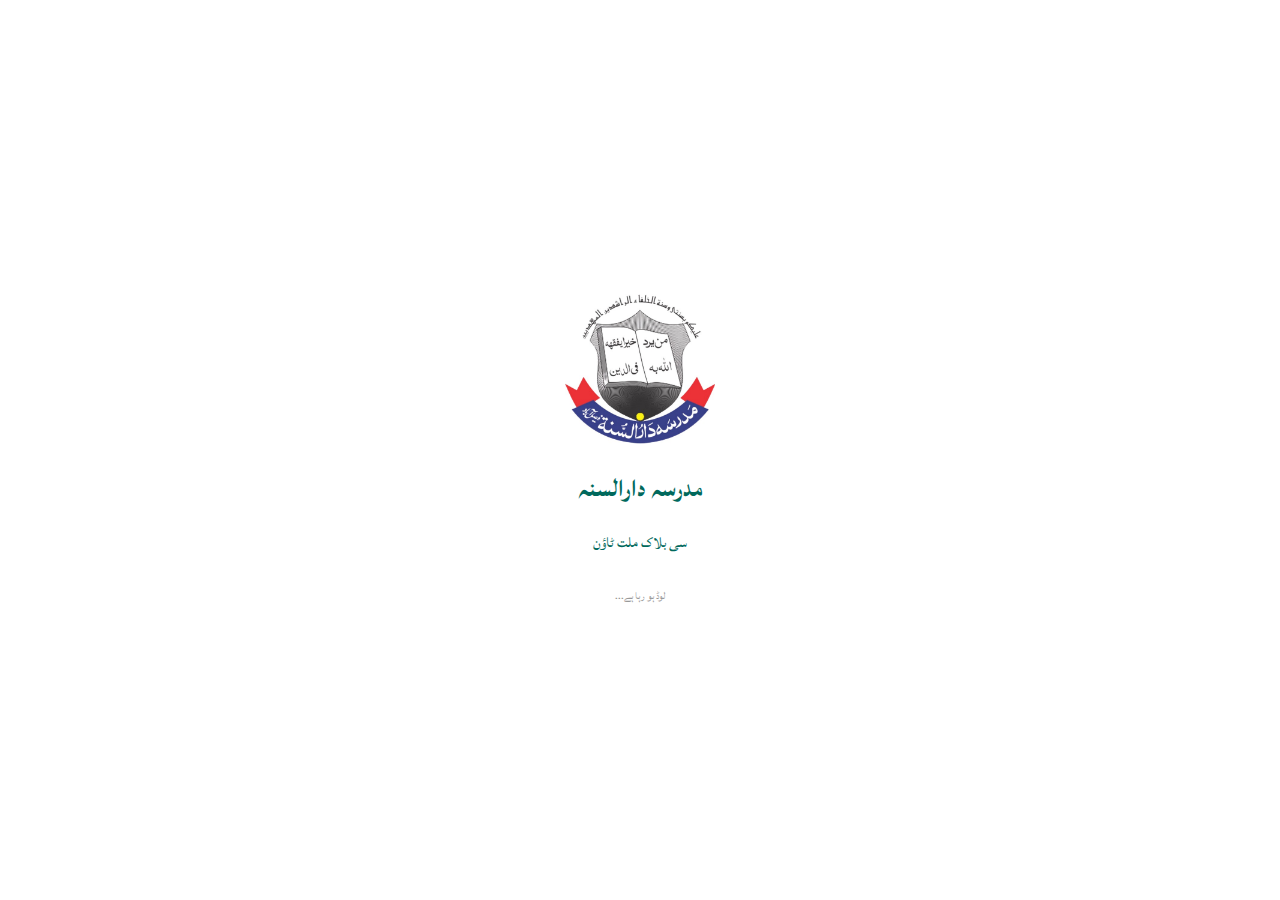
<file: Index.html>
<!DOCTYPE html>
<html lang="ur" dir="rtl">
<head>
    <meta charset="UTF-8">
    <meta name="viewport" content="width=device-width, initial-scale=1.0, maximum-scale=1.0, user-scalable=yes">
    <title>مدرسہ دارالسنہ - ایڈمن</title>
    
    <!-- یہ 3 نئی لائنیں شامل کریں -->
    <link rel="manifest" href="manifest.json">
    <link rel="icon" type="image/jpeg" href="images/Logo.jpg">
    <link rel="apple-touch-icon" href="images/Logo.jpg">
    <link href="https://fonts.googleapis.com/css2?family=Lateef&family=Noto+Nastaliq+Urdu:wght@500;700&display=swap" rel="stylesheet">
    <link rel="stylesheet" href="style.css">
    
    <style>
        /* نوٹیفکیشن بیج کے لیے اسٹائل */
        .badge {
            background: #d32f2f;
            color: white;
            border-radius: 50%;
            padding: 2px 8px;
            font-size: 0.8rem;
            margin-right: 10px;
            display: none; /* جب ڈیٹا نہ ہو تو چھپا رہے گا */
        }
        .hidden { display: none !important; }
    </style>
</head>
<body>

    <div id="splash">
        <img src="images/Logo.jpg" id="splash-logo" alt="Madrasa Logo">
        <div class="splash-text">
            مدرسہ دارالسنہ<br>
            <span style="font-size: 1.2rem; font-weight: normal;">سی بلاک ملت ٹاؤن</span>
        </div>
        <small style="color:#999; margin-top:20px;">لوڈ ہو رہا ہے...</small>
    </div>

    <div id="app-header" class="hidden">
        <img src="images/Logo.jpg" class="madrasa-logo" alt="Logo">
        <div style="text-align:right;">
            <h1 class="header-main">مدرسہ دارالسنہ</h1>
            <h2 class="header-sub">سی بلاک ملت ٹاؤن فیصل آباد</h2>
        </div>
    </div>

    <div id="login-view" style="display:none;">
        <div class="card">
            <h2 style="color:var(--primary); margin-top:0; text-align:center;">ایڈمن لاگ ان</h2>
            <div style="margin-bottom:15px;">
                <input type="text" id="adminUser" placeholder="یوزر نیم (D)" style="width:100%; padding:10px; border-radius:8px; border:1px solid #ccc;">
            </div>
            <div style="margin-bottom:15px;">
                <input type="password" id="adminPass" placeholder="پاس ورڈ (1)" style="width:100%; padding:10px; border-radius:8px; border:1px solid #ccc;">
            </div>
            <button class="menu-btn btn-confirmed" onclick="loginAdmin()" style="width:100%; cursor:pointer;">داخل کریں</button>
        </div>
    </div>

    <div id="dashboard-view" style="display:none;">
        
        <div id="menu-view">
            <button class="menu-btn btn-pending" onclick="openPage('pending', 'زير التواء', this)">
                1. زير التواء <span id="pending-badge" class="badge">0</span>
            </button>
            <button class="menu-btn btn-confirmed" onclick="openPage('confirmed', 'کنفرم شدہ', this)">
                2. کنفرم شدہ
            </button>
            <button class="menu-btn btn-animals" onclick="openPage('animals', 'جانور', this)">
                3. جانور
            </button>
            <button class="menu-btn btn-finance" onclick="openPage('finance', 'مالیات', this)">
                4. مالیات
            </button>
            <button class="menu-btn btn-payments" onclick="openPage('payments', 'بقایا رقم', this)">
                5. بقایا رقم
            </button>
            <button class="menu-btn btn-history" onclick="openPage('history', 'منسوخ شدہ', this)">
                6. منسوخ شدہ
            </button>
            <button class="menu-btn" style="background: linear-gradient(135deg, #455A64, #263238);" onclick="openPage('settings', 'سیٹنگز / بیک اپ', this)">
                7. ڈیٹا بیک اپ
            </button>
        </div>

        <div id="content-detail-view" style="display:none; padding:10px;">
            <h3 id="page-title" style="text-align:center; color:var(--primary); border-bottom:1px solid #eee; padding-bottom:10px;">عنوان</h3>
            <div id="page-content"></div>
        </div>

    </div>

    <div id="receipt-print-area" style="display:none; width:350px; background:white; padding:20px; border:2px solid #00695c;">
        <div style="text-align:center; border-bottom:2px solid #00695c; padding-bottom:10px; margin-bottom:10px;">
            <h2 style="margin:0; color: #00695c; font-size:1.4rem;">مدرسہ دارالسنہ</h2>
            <p style="margin:5px 0;">سی بلاک ملت ٹاؤن - قربانی رسید</p>
        </div>
        <div style="line-height:1.8;">
            <p><strong>نام:</strong> <span id="rec-name"></span></p>
            <p><strong>فون:</strong> <span id="rec-phone"></span></p>
            <p><strong>جانور:</strong> <span id="rec-animal"></span></p>
            <p><strong>حصہ نمبر:</strong> <span id="rec-share-no"></span></p>
            <p><strong>وقت:</strong> <span id="rec-time"></span></p>
            <hr>
            <p><strong>کل بل:</strong> <span id="rec-total"></span> Rs</p>
            <p><strong>ادا شدہ:</strong> <span id="rec-paid"></span> Rs</p>
            <p style="color:red; font-weight:bold;"><strong>بقایا:</strong> <span id="rec-due"></span> Rs</p>
        </div>
        <div style="text-align:center; margin-top:20px; font-style:italic; color:#00695c;">
            اللہ تعالیٰ قبول فرمائے
        </div>
    </div>

    <div class="footer hidden" id="main-footer">
        <button class="footer-btn" onclick="goBack()" id="back-btn" style="display:none; width:100%; padding:10px; background:var(--primary); color:white; border:none; border-radius:5px;">← واپس مینو پر جائیں</button>
        <div class="dev-credit" style="text-align:center; padding:10px; font-size:0.8rem; color:#666;">Design & Dev: Usman Yusuf</div>
    </div>

    <script src="https://html2canvas.hertzen.com/dist/html2canvas.min.js"></script>
    <script src="script.js"></script>

</body>
</html>
</file>
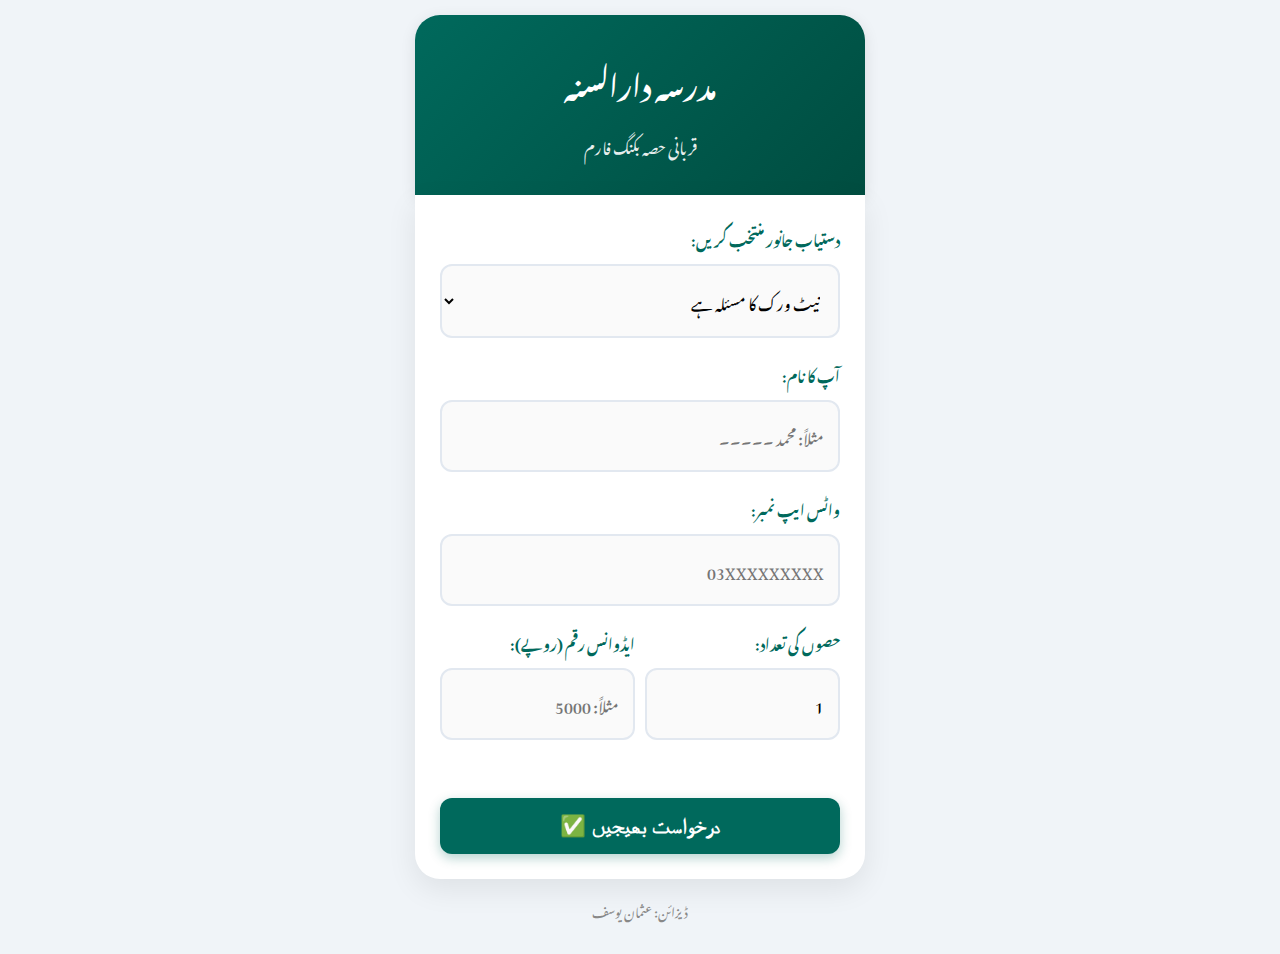
<file: booking.html>
<!DOCTYPE html>
<html lang="ur" dir="rtl">
<head>
    <meta charset="UTF-8">
    <meta name="viewport" content="width=device-width, initial-scale=1.0">
    <title>بکنگ فارم - مدرسہ دارالسنہ</title>
    <link href="https://fonts.googleapis.com/css2?family=Noto+Nastaliq+Urdu&display=swap" rel="stylesheet">
    <style>
        :root { 
            --primary: #00695c; 
            --accent: #ff9800; 
            --bg: #f0f4f8; 
            --text: #333;
        }
        body { 
            font-family: 'Noto Nastaliq Urdu', serif; 
            background-color: var(--bg); 
            margin: 0; padding: 15px; direction: rtl; 
        }
        .container { max-width: 450px; margin: auto; }
        
        /* ہیڈر ڈیزائن */
        .header { 
            background: linear-gradient(135deg, var(--primary), #004d40); 
            color: white; padding: 30px 15px; 
            border-radius: 25px 25px 0 0; text-align: center;
            box-shadow: 0 4px 15px rgba(0,0,0,0.1);
        }
        
        /* کارڈ ڈیزائن */
        .card { 
            background: white; padding: 25px; 
            border-radius: 0 0 25px 25px; 
            box-shadow: 0 10px 30px rgba(0,0,0,0.08); 
        }

        .input-group { margin-bottom: 18px; }
        
        label { 
            display: block; margin-bottom: 8px; 
            color: var(--primary); font-weight: bold; font-size: 0.9rem; 
        }
        
        input, select { 
            width: 100%; padding: 14px; 
            border: 2px solid #e2e8f0; border-radius: 12px; 
            font-size: 1rem; transition: all 0.3s ease;
            box-sizing: border-box; background: #fafafa;
            font-family: inherit;
        }
        
        input:focus, select:focus { 
            border-color: var(--primary); outline: none; 
            background: white; box-shadow: 0 0 0 4px rgba(0,105,92,0.1); 
        }

        /* حساب کتاب کا خوبصورت ڈبہ */
        #priceDisplay { margin-top: 20px; }
        .price-box { 
            background: #f0fdf4; border: 2px dashed #16a34a; 
            padding: 15px; border-radius: 15px;
            text-align: center; animation: fadeIn 0.4s ease;
        }

        .btn-submit { 
            background: var(--primary); color: white; border: none; 
            width: 100%; padding: 16px; border-radius: 12px; 
            font-size: 1.3rem; font-weight: bold; cursor: pointer;
            box-shadow: 0 4px 12px rgba(0,105,92,0.3); transition: 0.3s;
            margin-top: 20px;
        }

        .btn-submit:hover { background: #004d40; transform: translateY(-2px); }
        .btn-submit:disabled { background: #ccc; box-shadow: none; }

        .status-msg { 
            display: none; margin-top: 20px; padding: 20px; 
            border-radius: 15px; text-align: center; font-weight: bold; 
        }
        .success { background: #dcfce7; color: #166534; border: 1px solid #bbf7d0; display: block; }

        @keyframes fadeIn { from { opacity: 0; transform: translateY(5px); } to { opacity: 1; transform: translateY(0); } }
    </style>
</head>
<body>

<div class="container">
    <div class="header">
        <h2 style="margin:0; font-size: 1.8rem;">مدرسہ دارالسنہ</h2>
        <p style="margin:8px 0 0 0; font-size:1rem; opacity: 0.9;">قربانی حصہ بکنگ فارم</p>
    </div>

    <div class="card">
        <div id="booking-form-ui">
            
            <div class="input-group">
                <label>دستیاب جانور منتخب کریں:</label>
                <select id="animalSelect" onchange="calculateTotal()">
                    <option value="" data-price="0">جانور لوڈ ہو رہے ہیں...</option>
                </select>
            </div>

            <div class="input-group">
                <label>آپ کا نام:</label>
                <input type="text" id="custName" placeholder="مثلاً: محمد ۔۔۔۔۔">
            </div>

            <div class="input-group">
                <label>واٹس ایپ نمبر:</label>
                <input type="number" id="custPhone" placeholder="03XXXXXXXXX">
            </div>

            <div style="display: grid; grid-template-columns: 1fr 1fr; gap: 10px;">
                <div class="input-group">
                    <label>حصوں کی تعداد:</label>
                    <input type="number" id="custShares" value="1" min="1" oninput="calculateTotal()">
                </div>
                <div class="input-group">
                    <label>ایڈوانس رقم (روپے):</label>
                    <input type="number" id="custAdvance" placeholder="مثلاً: 5000" oninput="calculateTotal()">
                </div>
            </div>

            <div id="priceDisplay"></div>

            <button class="btn-submit" id="submitBtn" onclick="submitForm()">درخواست بھیجیں ✅</button>
        </div>

        <div id="successMsg" class="status-msg">
            ماشاءاللہ! آپ کی درخواست موصول ہو گئی ہے۔ انتظامیہ جلد آپ سے رابطہ کرے گی۔
            مزید معلومات کے لیے دفتر سے رجوع کریں۔
            جزاکم اللہ خیرا
        </div>
    </div>
    <p style="text-align:center; font-size:0.8rem; color:#888; margin-top:15px;">ڈیزائن: عثمان یوسف</p>
</div>

<script>
    const DB_URL = "https://darusunnah581-default-rtdb.firebaseio.com/";

    // 1. جانوروں کی لسٹ منگوانا
    async function fetchAnimals() {
        try {
            const response = await fetch(`${DB_URL}animals.json`);
            const animals = await response.json();
            const select = document.getElementById('animalSelect');
            select.innerHTML = '<option value="" data-price="0">-- جانور منتخب کریں --</option>';
            
            if (animals) {
                animals.forEach(a => {
                    if (a && (a.totalShares - a.booked) > 0) {
                        const remaining = a.totalShares - a.booked;
                        select.innerHTML += `<option value="${a.id}" data-price="${a.price}">🐄 جانور نمبر ${a.id} (${a.name}) - باقی حصے: ${remaining}</option>`;
                    }
                });
            }
        } catch (e) { 
            document.getElementById('animalSelect').innerHTML = '<option>نیٹ ورک کا مسئلہ ہے</option>';
        }
    }

    // 2. قیمت کا حساب (Real-time Calculation)
    function calculateTotal() {
        const select = document.getElementById('animalSelect');
        const selectedOption = select.options[select.selectedIndex];
        const price = parseInt(selectedOption.getAttribute('data-price')) || 0;
        const shares = parseInt(document.getElementById('custShares').value) || 0;
        const advance = parseInt(document.getElementById('custAdvance').value) || 0;

        const total = price * shares;
        const due = total - advance;

        const display = document.getElementById('priceDisplay');
        if (price > 0) {
            display.innerHTML = `
                <div class="price-box">
                    <div style="color: #666; font-size: 0.85rem; margin-bottom: 5px;">بل کی تفصیلات</div>
                    <div style="display: flex; justify-content: space-between; margin-bottom: 5px;">
                        <span>فی حصہ قیمت:</span> <b>${price} روپے</b>
                    </div>
                    <div style="display: flex; justify-content: space-between; margin-bottom: 5px; font-size: 1.1rem;">
                        <span>کل بل (${shares} حصے):</span> <b>${total} روپے</b>
                    </div>
                    <div style="display: flex; justify-content: space-between; color: #d32f2f; border-top: 1px solid #c6f6d5; padding-top: 5px; font-weight: bold;">
                        <span>بقایا رقم:</span> <span>${due > 0 ? due : 0} روپے</span>
                    </div>
                </div>
            `;
        } else {
            display.innerHTML = "";
        }
    }

    // 3. فارم بھیجنا
    async function submitForm() {
        const animalId = document.getElementById('animalSelect').value;
        const name = document.getElementById('custName').value;
        const phone = document.getElementById('custPhone').value;
        const shares = document.getElementById('custShares').value;
        const advance = document.getElementById('custAdvance').value;

        if (!animalId || !name || !phone || !shares) {
            alert("براہ کرم تمام معلومات درست طریقے سے پُر کریں۔");
            return;
        }

        const btn = document.getElementById('submitBtn');
        btn.disabled = true;
        btn.innerText = "ارسال ہو رہا ہے...";

        const bookingData = {
            id: Date.now(),
            name: name,
            phone: phone,
            shares: parseInt(shares),
            advance: parseInt(advance) || 0,
            animalId: parseInt(animalId),
            status: 'pending',
            time: new Date().toLocaleString('ur-PK')
        };

        try {
            await fetch(`${DB_URL}bookings.json`, {
                method: 'POST',
                body: JSON.stringify(bookingData)
            });
            document.getElementById('booking-form-ui').style.display = 'none';
            document.getElementById('successMsg').classList.add('success');
        } catch (error) {
            alert("معذرت! ڈیٹا نہیں بھیجا جا سکا۔");
            btn.disabled = false;
            btn.innerText = "درخواست بھیجیں ✅";
        }
    }

    window.onload = fetchAnimals;
</script>

</body>
</html>
</file>
<file: style.css>
:root {
    --primary: #00695c;
    --bg: #f0f2f5;
}

* { 
    box-sizing: border-box; 
    font-family: 'Jameel Noori Nastaleeq', 'Lateef', 'Noto Nastaliq Urdu', serif; 
}
body { 
    background: var(--bg); 
    margin: 0; 
    padding: 0; 
    color: #333; 
    padding-bottom: 110px; 
    -webkit-font-smoothing: antialiased;
}

/* --- Splash Screen --- */
#splash { 
    position: fixed; top: 0; left: 0; width: 100%; height: 100%; 
    background: #ffffff; z-index: 9999; 
    display: flex; justify-content: center; align-items: center; 
    flex-direction: column; transition: opacity 0.5s ease-out; 
}
#splash-logo {
    width: 150px;
    animation: pulseLogo 2s infinite;
}
@keyframes pulseLogo {
    0% { transform: scale(1); }
    50% { transform: scale(1.05); }
    100% { transform: scale(1); }
}
.splash-text { font-size: 2.0rem; color: var(--primary); text-align: center; font-weight: bold; margin-top: 20px; line-height:1.6; }

/* --- Fixed Header --- */
#app-header {
    position: fixed; top: 0; left: 0; width: 100%;
    background: #ffffff;
    box-shadow: 0 2px 10px rgba(0,0,0,0.05);
    z-index: 100;
    padding: 10px 15px;
    display: flex; align-items: center; justify-content: space-between;
}
.madrasa-logo { width: 50px; height: auto; }
.header-main { font-size: 1.8rem; color: var(--primary); margin: 0; font-weight: bold; line-height: 1; }
.header-sub { font-size: 0.9rem; color: #666; margin: 3px 0 0 0; font-weight: normal; }

/* --- Login Screen --- */
#login-view { 
    margin-top: 100px; max-width: 380px; margin-left: auto; margin-right: auto; text-align: center; display: none; padding: 20px;
}
.card { background: white; border-radius: 15px; padding: 25px; box-shadow: 0 5px 20px rgba(0,0,0,0.08); }

/* --- Main Dashboard --- */
#dashboard-view { display: none; margin-top: 100px; max-width: 600px; margin-left: auto; margin-right: auto; padding-bottom: 20px; }

/* --- Menu Grid --- */
#menu-view {
    display: grid;
    grid-template-columns: 1fr 1fr;
    gap: 15px;
    padding: 10px 15px;
    transition: all 0.3s ease;
}
.menu-btn { 
    display: block; width: 100%; padding: 20px 5px; margin: 0; 
    text-align: center; color: white; border-radius: 15px; 
    font-size: 1.3rem; font-weight: bold; 
    box-shadow: 0 4px 10px rgba(0,0,0,0.15); 
    cursor: pointer; border: none;
    opacity: 0; 
    transform: translateY(30px) scale(0.9); 
}

.btn-pending { background: linear-gradient(135deg, #FF9800, #FB8C00); }
.btn-confirmed { background: linear-gradient(135deg, #4CAF50, #43A047); }
.btn-animals { background: linear-gradient(135deg, #2196F3, #1E88E5); }
.btn-finance { background: linear-gradient(135deg, #673AB7, #5E35B1); }
.btn-payments { background: linear-gradient(135deg, #009688, #00897B); }
.btn-history { background: linear-gradient(135deg, #757575, #616161); }
.btn-add { background: linear-gradient(135deg, #00BCD4, #00ACC1); }
.btn-delete { background: linear-gradient(135deg, #F44336, #D32F2F); }

/* --- Content Detail View --- */
#content-detail-view { display: none; padding: 0 15px; animation: fadeIn 0.3s; }

input { width: 100%; padding: 12px; margin: 8px 0; border:1px solid #ddd; border-radius: 8px; font-size: 1.1rem; text-align: center; font-family: inherit;}

.action-btn { 
    padding: 8px 15px; border: none; border-radius: 20px; font-size: 0.9rem; 
    cursor: pointer; color: white; margin-left: 5px; margin-top: 5px;
    box-shadow: 0 2px 5px rgba(0,0,0,0.1);
    font-family: inherit;
}
.btn-confirm { background: #4CAF50; }
.btn-cancel { background: #F44336; }
.btn-whatsapp { background: #25D366; }

/* --- List Items --- */
.list-item { 
    background: white; border-radius: 12px; padding: 15px; margin-bottom: 12px; 
    border-right: 5px solid #ddd; box-shadow: 0 2px 8px rgba(0,0,0,0.03);
    font-family: inherit; display: flex; justify-content: space-between; align-items: center; flex-wrap: wrap;
}
.list-info { flex: 1; min-width: 200px; }
.list-info h4 { margin: 0 0 5px 0; color: #333; font-size: 1.2rem; }
.list-info p { margin: 3px 0; font-size: 0.95rem; color: #666; }

/* --- Footer --- */
.footer { 
    position: fixed; bottom: 0; left: 0; width: 100%; 
    background: #222; color: #fff; text-align: center; 
    padding: 10px; z-index: 1000;
    display: flex; flex-direction: column; gap: 10px;
}
.footer-btn {
    background: #444; color: white; border: none; padding: 12px;
    border-radius: 8px; width: 90%; margin: 0 auto;
    font-size: 1rem; cursor: pointer;
}
.dev-credit { font-size: 0.75rem; color: #888; font-family: sans-serif; }

/* --- Hidden Receipt --- */
#receipt-print-area {
    width: 350px; background: white; padding: 20px; text-align: center; 
    border: 2px solid var(--primary); display: none; margin: 0 auto; position: absolute; top: -9999px;
}
.rec-header { border-bottom: 2px dashed #000; padding-bottom: 10px; margin-bottom: 10px; }
.rec-body { text-align: right; font-size: 0.95rem; line-height: 1.9; }
.rec-footer { border-top: 2px dashed #000; padding-top: 10px; margin-top: 10px; font-weight: bold; color: var(--primary); }

/* --- Tags --- */
.tag { padding: 3px 8px; border-radius: 5px; color: white; font-size: 0.75rem; display: inline-block; margin-right: 5px; font-family: sans-serif; vertical-align: middle;}
.tag-pending { background: #FF9800; }
.tag-confirmed { background: #4CAF50; }

@keyframes fadeIn { from { opacity: 0; } to { opacity: 1; } }
@keyframes staggerPop { 
    0% { opacity: 0; transform: translateY(40px) scale(0.9); }
    100% { opacity: 1; transform: translateY(0) scale(1); }
}
.hidden { display: none !important; }

/* Top Mini Menu Mode */
.menu-mini {
    grid-template-columns: repeat(6, 1fr) !important;
    gap: 5px !important;
    padding: 5px !important;
    overflow-x: auto;
}
.menu-mini .menu-btn {
    font-size: 0.8rem;
    padding: 8px 2px;
    border-radius: 8px;
    min-width: 60px;
}
.menu-mini .active-btn {
    transform: scale(1.05);
    border: 2px solid white;
    box-shadow: 0 0 5px rgba(0,0,0,0.5);
}
#dashboard-view {
    display: none; /* شروع میں چھپا رہے گا */
    padding: 10px;
    width: 100%;
}

#menu-view {
    display: grid;
    grid-template-columns: 1fr 1fr; /* بٹن دو لائنوں میں نظر آئیں گے */
    gap: 10px;
    margin-top: 20px;
}

.menu-btn {
    display: block !important;
    visibility: visible !important;
    opacity: 1 !important;
}

.hidden {
    display: none !important;
}
/* پرانے کوڈ کے نیچے یہ شامل کریں */

table {
    width: 100%;
    border-collapse: collapse;
    margin-top: 10px;
}

th, td {
    border: 1px solid #ddd;
    padding: 8px;
    text-align: right;
    font-size: 0.9rem;
}

th {
    background-color: var(--primary);
    color: white;
}

tr:nth-child(even) {
    background-color: #f2f2f2;
}

/* جانور کی تفصیل والا بٹن */
.btn-detail {
    background: #673AB7; 
    color: white;
}
</file>
